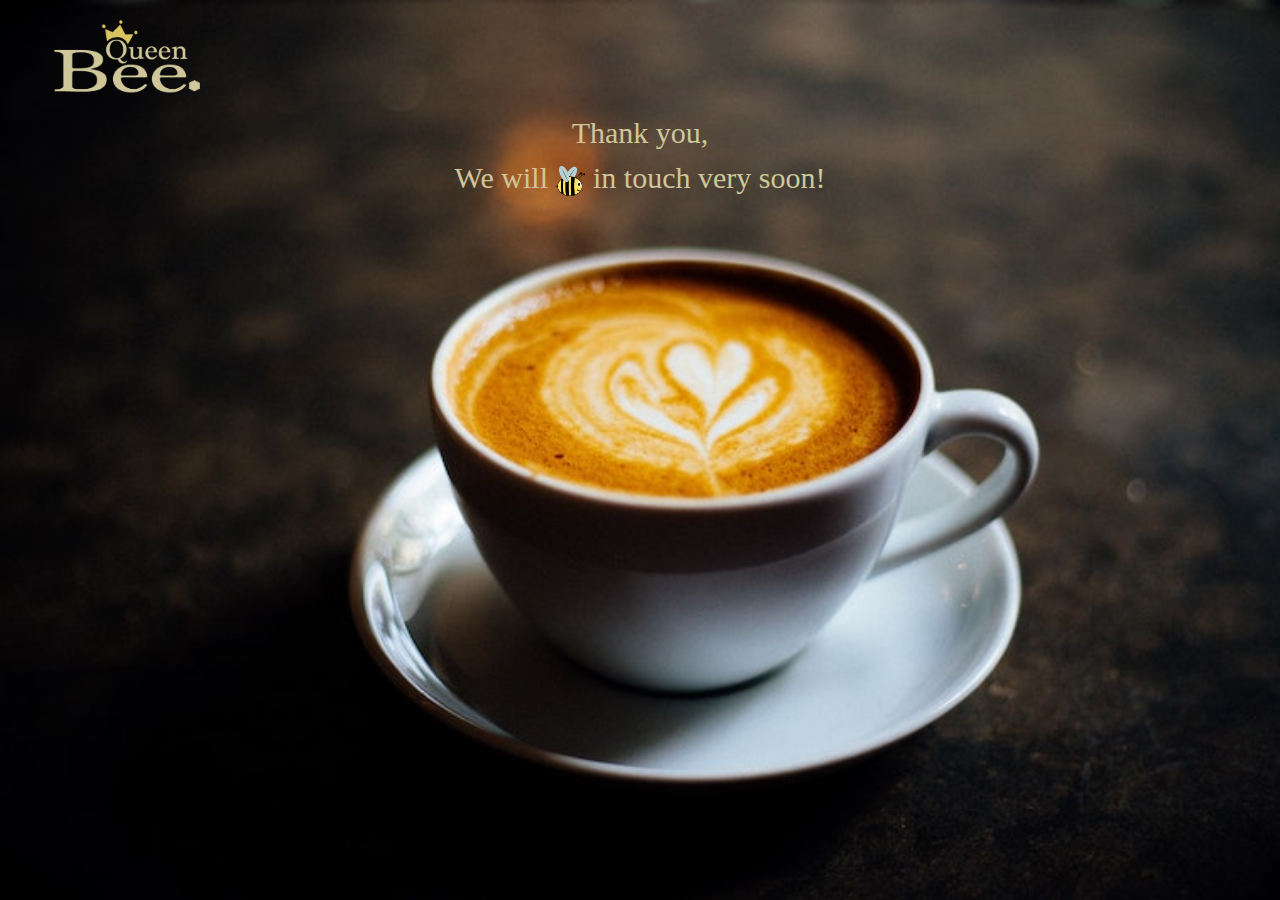
<file: index6.html>
<!DOCTYPE html>
<html lang="en">
<head>
	<meta charset="UTF-8">
	<meta name="viewport" content="width=device-width, initial-scale=1.0">
	<link rel="stylesheet" type="text/css" href="style.css" />

    <link rel="stylesheet" href="https://stackpath.bootstrapcdn.com/bootstrap/4.3.1/css/bootstrap.min.css"
        integrity="sha384-ggOyR0iXCbMQv3Xipma34MD+dH/1fQ784/j6cY/iJTQUOhcWr7x9JvoRxT2MZw1T" crossorigin="anonymous">

		<script src="https://code.jquery.com/jquery-3.3.1.slim.min.js" integrity="sha384-q8i/X+965DzO0rT7abK41JStQIAqVgRVzpbzo5smXKp4YfRvH+8abtTE1Pi6jizo" crossorigin="anonymous"></script>
		<script src="https://cdnjs.cloudflare.com/ajax/libs/popper.js/1.14.7/umd/popper.min.js" integrity="sha384-UO2eT0CpHqdSJQ6hJty5KVphtPhzWj9WO1clHTMGa3JDZwrnQq4sF86dIHNDz0W1" crossorigin="anonymous"></script>
		<script src="https://stackpath.bootstrapcdn.com/bootstrap/4.3.1/js/bootstrap.min.js" integrity="sha384-JjSmVgyd0p3pXB1rRibZUAYoIIy6OrQ6VrjIEaFf/nJGzIxFDsf4x0xIM+B07jRM" crossorigin="anonymous"></script>
	
	
		<link rel="icon" href="images/QueenBeeDarkBeige2.ico" />
		<title>Queen Bee</title>
</head>



<body id="derriere">
<a href="index.html"><img id="logoqueen" src="images/QueenBeeBeige.png"></a>


<div id="fatigue"><a href="index5.html" class="merci"><p >Thank you,<br>We will <img src="images/BeeAtrice.png" id="petiteBea"> in touch very soon!</p></a></div>





</body>
</html>
</file>
<file: style.css>
/*General*/

#body
{
font-family: 'Times New Roman', Times, serif;
background-color: white;
width: 100%;
}

/* NAVBAR BOOTSTRAP*/

#pageune{

    text-decoration: solid underline #CFC699 5px;
}
.intro{
    color: #CFC699;
    font-size: 25px;
    font-family: 'Times New Roman', Times, serif;
    margin-right: 20px;
    margin-left: 20px;
    padding: 5px 7px 5px;
  
}
.intro:hover {
    color: #34393E;
    width: 50px;
    height: 50px;
    text-decoration: none;
    background-color: #CFC699;
    border-radius: 15px;
    width: 300px;
    }


   #logoqueen{
        height: 90px;
        width: 150px;
        margin-left: 50px;
        margin-top: 20px;
    }
    @media screen and (max-width: 992px) {
        #logoqueen {
        height: 70px;
        width: 110px;
        margin-left: 15px;
        }
      }

#position{
    width: 100%;
    position: fixed;
    z-index: 8;
    top: 0;
    border-bottom: solid 6px #e9e3c9;
}

@media screen and (max-width: 768px) {
    .intro{
        color: #CFC699;
        font-size: 23px;
        font-family: 'Times New Roman', Times, serif;
        margin-right: 10px;
        margin-left: 10px;
        padding: 5px 7px 5px;
      
    }
  }


/*FOOTER BOOTSTRAP*/

    .rowfooter{
        background-color: #34393E;
        border-top: solid 15px #e9e3c9;
        padding-bottom: 25px; 
        display: flex;
        justify-content: space-around;
        }

        #copy{
            color: #CFC699;
            width: 100%;
            background-color: #262b31;
            font-family: 'Times New Roman', Times, serif;
            bottom: 0px;
            padding-bottom: 0px;
            font-size: 13px;
        }

    #imagelogoens{
        margin-top: 60px;
        margin-left: 0px;
        margin-bottom: 150px;
        width: 300px;
    }
    .imagelogo{
        width: 30px;
        height: 33px;
        margin-left: 35px;
    }

    .imagelogo:hover{
        transform: scale(0.8);
    }
    .subscribenews{
        text-decoration: none;
        color:#CFC699;
        margin-bottom: 0px;
        padding: 4px;
        padding-left: 0px;
    }
    .subscribenews:hover{
        text-decoration: none;
        background-color:#CFC699 ;
        color:#34393E ;
        border-radius: 4%;
    }

    .listepara{
        color: #CFC699;
        font-family: 'Times New Roman', Times, serif;
        margin-left: 40px;
        margin-bottom: 10px;
        font-size: 18px;
    }

    .liste{
        color: #CFC699;
        font-family: 'Times New Roman', Times, serif;
        font-weight: bold;
        font-size: 23px;
        list-style: none;
        background-color: #34393E;
        margin-top: 40px;
        margin-left: 40px;
        margin-bottom: 15px;
        margin-right: 0px;
    }

    #ensinfo{
        display: flex;
        justify-content: flex-end;
        margin-right: 0px;
    }

    .espace{
        margin: 0px 25px 20px 15px;
    }

    @media screen and (max-width: 768px) {
        .rowfooter{
            display: flex;
            justify-content: flex-end;
        }
        .liste{
            font-size: 18px;
            font-style: bold;
            margin: 0px;
            margin-bottom: 10px;
        }
        .listepara{
            font-size: 15px;
            margin: 6px 8px 2px 0px;

     }
     .imagelogo{
        width: 20px;
        height: 23px;
        margin-left: 25px;
    }
    
        #imagelogoens {
            margin: 45px 20px 20px 20px;
            display: flex;
            justify-content: flex-start;
            width: 198px;
            float:left;

         }
         #ensinfo{
            width: 500px;
            float: right;
            padding-left: 0px;
            margin: 20px 10px 35px 10px;
            
        }
        .espace{
            margin: 20px 2px 5px 15px;
        }
      }

      @media screen and (max-width: 400px){
        .rowfooter{
            display: inline-block;
        } #ensinfo{
           display: inline;
           margin:auto;
            
        }
        .espace{
            margin: 40px 2px 5px 15px;
        }
        #imagelogoens{
            margin: 35px auto 0px auto;
        }
      }


                                                                          /*PAGE UNE  ---- HOME */



/*Main*/

#about{
    font-family: 'Times New Roman', Times, serif;
    width: 80%;
    margin: 25px auto auto auto;
    display: flex;
    flex-direction: column;
}
.middle{
    justify-content: center;
    align-items: center;
    padding-left: 40px;
    padding-right: 40px;
    text-align: center;    
}


#QueenBeeLightBeige{
    width: 120px;
    height: 120px;
    margin: auto;
    margin-top: 10px;}

/*Le Carousel*/

#carouselExampleFade{
    height: 500px;
    width: 860px;
    margin-top: 155px;
    margin-right: auto;
    margin-left: auto;
    border-radius: 5%;
}
.carou{
    height: 490px;
    width: 820px;
    text-align: center;
    border: solid 5px #CFC699;
    border-radius: 5px;
}

.titrehome{
    font-size: 50px;
    color:#CFC699;
    background-color: rgba(52,57,62, 0.7);
    width: 500px;
    text-align: center;
    margin: auto;
}

.parahome{
    font-size: 20px;
    background-color: rgba(52,57,62, 0.7);
    width: 500px;
    text-align: center;
    margin: auto;
}

.carouselparent{
    position: absolute;
}

#traits{
    z-index: 2;
}

@media screen and (max-width: 792px) {
    .titrehome {
        width: 230px;
        font-size: 17px;
        text-align: center;

    }
    .parahome {
        width: 230px;
        font-size: 13px;
        text-align: center;
        margin: auto;

      }
      .carou{
        height: 400px;
        width: 570px;
        text-align: center;
        border: solid 5px #CFC699;
        border-radius: 5px;
        margin-left: auto;
        margin-right: auto;
      }
      #carouselExampleFade{
        height: 420px;
        width: 600px;
      }
  }

  @media screen and (max-width: 400px) {
    .carou{
        width: 320px;
        height: 215px;
    }
    #carouselExampleFade{
        height: 230px;
        width: 350px;
      }
}



/*Gallery Photo*/

#photobox{
    margin-bottom: 10px;
    margin-left: auto;
    margin-right: auto;
}
.galleryphoto{
    display:flex;
    justify-content: space-around;
    margin: auto;
}

.margin{
    margin-top: 20px;
    margin-bottom: 20px;
    position: relative;
    text-align: center;
    color: white;
    margin-left: auto;
    margin-right:auto ;
   }

.taillephoto{
        width: 335px;
        height: 400px;
        box-shadow:  10px 10px 5px rgba(207, 198, 153, 0.46);
        border-radius: 9px;
        border: solid 3px #CFC699;
        transition-timing-function: ease-in-out;
        transition: all 0.5s ease-in-out;
        display: block;
        text-align: center;
}

    .taillephoto:hover{
 transform: scale(1.06);
   }


   .centered{
    font-size: 20px;
    position:absolute;
    top: 93%;
    left: 50%;
    transform: translate(-50%, -50%);
    text-decoration: none;
    color:#CFC699;
    border-radius: 15px;
    
}
.centered:hover{
    background-color: #CFC699;
    color:#34393E;
    text-decoration: none;
    width: 180px;
}



@media screen and (max-width: 400px) {
    .taillephoto {
        width: 310px;
        height: 380px;
     }
     .centered{
        font-size: 14px;
        width: 130px;
    }
    .centered:hover{
        font-size: 14px;
        width: 130px;
    }
    }

    @media screen and (max-width: 768px) {
        .taillephoto {
            width: 210px;
            height: 270px;
            border-bottom: none;
     }

     .centered{
        font-size: 14px;
        width: 130px;
    }
    .centered:hover{
        font-size: 14px;
        width: 130px;
    }
    }
    
    
   a  .nolink{
        text-decoration: none;
        box-shadow:  10px 10px 5px rgba(207, 198, 153, 0.46);
        border-radius: 90px;
        border: solid 3px #CFC699;
    }

    .nolink:visited{
                text-decoration: none;

    }



   /* PAGE DEUX CAFE MENU*/                                                                   /* PAGE DEUX CAFE MENU*/


#bodydeux
{
    font-family: 'Times New Roman', Times, serif;
    background-image: url(images/calum_lewis.jpg);
    background-size: cover;

}

.repas{
    border: solid 3px #CFC699;
    background-color: #34393E;
    color: #CFC699;
    width: 800px;
    margin: 0px auto;
    padding: 9px;

}

#Prices{
    margin: 20px auto;
    width: 300px;
    text-align: center;
    color: #CFC699;
}

.prix{
    margin: 10px auto;
    width: 800px;
    text-align: justify;
    border: solid 3px #CFC699;
    background-color: white;
    opacity: 0.9;
    padding-left: 20px;
    padding-right: 20px;
    padding-bottom: 20px;
    padding-top: 20px;
}

@media screen and (max-width: 968px) {
    .repas{
        width: 530px;
        font-size: 25px;
   }
    .prix{
    width: 530px;
    
    }
    .menucentre{
        margin-right:auto;
        margin-left: auto;
    }
  }


@media screen and (max-width: 400px) {
    .repas{
        width: 300px;
        font-size: 25px;
   }
    .prix{
    width: 300px;
    
    }
    .menucentre{
        margin-right:auto;
        margin-left: auto;
    }
  }


#source{
    text-align: center;
    background-color: #CFC699;
}

#menulist{
    margin-top: 170px;
    margin-bottom: 50px;
}

#spooncafemenu{
    margin: auto;
    text-align: center;
    width: 270px;
    height: 150;
    display: block;
    transition: 0.7s;
}
#spooncafemenu:hover{
    width: 310px;
}


  /* PAGE TROIS SHOP*/                                                                   /* PAGE TROIS SHOP*/


  #maintroishun{
    margin-top: 115px;
    padding-top: 50px;
    text-align: center;
    margin-bottom: 5px;
    }
    #search{
        border: solid 2px #CFC699;
        float: right;
        margin-right: 20px;
        background-color: #CFC699;
        color: #CFC699;
        border: solid 2px #CFC699;
    }
    
    @media screen and (max-width: 576px) {
        #search{
            float: right;
            margin-right: 10px;
     }
    }

.card{
   margin: auto;
   margin-top:35px;
   box-shadow:  10px 10px 5px rgba(207, 198, 153, 0.46);
   width: 240px;
   color:#34393E;
   border: solid 12px #34393E;
   background-color:#34393E;
   transition: 0.9s ease-in-out;
}

@media screen and (min-width: 576px) {
   .card{
    width: 220px;
 }
}
#texttt{
    color:#34393E;
   border: solid 1px #CFC699;
   background-color:#cfc6990e;
}
.card:hover{
    transform: scale(1.09);
}

.card img{
    height: 200px;
    display: block;
    text-align: center;
}
.btn-dark{
    background-color:#CFC699;
    color:#34393E;
}
#bouton{
    background-color:#CFC699;
    color:#34393E;
    display: block;
    text-align: center;
    border-radius: 5px;
}
#bouton:hover{
    background-color:#34393E;
    color:#CFC699;
    border: solid 2px #CFC699;
}
#boutique{
    text-align: center;
    margin-bottom: 35px;
    margin-left: auto;
    margin-right: auto;
}
.card-title{
    font-size: 17px;
    font-weight: bold;
}

  /*PAGE QUATRE BEE KEEPING COURSE*/                                                      /*PAGE QUATRE BEE KEEPING COURSE*/


.textpagequatre{
    text-align: center;
    width: auto;
    margin: auto;
    margin-top: 5px;
    padding: 0px 0px 7px 0px;
}

#textpagequatrebee{
    margin-top: 145px;
    margin-bottom: 20px;
    text-align: center;
    width: auto;
    padding: 15px 50px 2px 50px;
}

#spoon{
    width: 150px;
    height: 90px;
    margin: auto;
    display: block;
    margin-bottom: 40px;
    transition: 0.7s;
}
#spoon:hover{
    transform: scale(1.1);
}


@media screen and (max-width: 576px) {
    #spoon {
        width: 180px;
        height: 110px;
}}

.grid{
   display: flex;
   margin: auto;
   justify-content: space-around;
   flex-wrap: wrap;
}

#video{
    border: solid 5px #CFC699;
    padding-top:0px;
    background-color: #34393E;
    border-radius: 10px;
    margin-bottom: 30px;
    height: 430px;
    width: 600px; 
}

 #spooncentre{
     margin-top: 0px;
     margin-bottom: 0px;
     width: 500px;
     text-align: center;
 }

 #reduction{
     font-size: 18px;
 }

@media screen and (max-width:400px) {
   #video {
   width: 290px;
   height: 190px;
   margin: auto;
   margin-top: 0px;
}
#spooncentre{
    margin-top: 35px;
    width: 300px;
    text-align: center;
}
#reduction{
    font-size: 25px;
}}


 /* PAGE CINQ CONTACT FORM*/                                                         /* PAGE CINQ CONTACT FORM*/

#contact{
    margin:165px auto 20px;
    border: 20px;
    font-family: 'Times New Roman', Times, serif;
    border: solid 4px #CFC699;
    background-color: rgba(238, 235, 218, 0.9);
    text-align: left;
    padding-top: 10px;
    padding-left:40px;
    padding-right:40px;
    padding-bottom: 50px;
    width: 530px;
}

#bodypagecinq{
    background-image: url(images/bermix-studio-beXS0Yun9AU-unsplash.jpg);
  background-size: cover;
  background-attachment: fixed;

}

#formtitre{
    margin-top: 140px;
    font-family: 'Times New Roman', Times, serif;
    text-align: center;
    font-size: 40px;
}

#textarea{
    width: 442px;
}

#imagegoogle{
    width: 500px;
    height: 350px;
    margin: auto;
    display: block;
    margin-bottom: 50px;
    filter: grayscale(100%);

}
.textgoogle
{
    font-family: 'Times New Roman', Times, serif;
    text-align: center;
    font-size: 40px; 
}
#divtext{
    margin:30px auto 30px;
    border: 20px;
    font-family: 'Times New Roman', Times, serif;
    border: solid 4px #CFC699;
    background-color: rgba(238, 235, 218, 0.9);
    padding-top: 10px;
    padding-left:10px;
    padding-right:10px;
    width: 530px;
}

#submit{
    width: 145px;
    height: 95px;
    display: block;
    text-align: center;
    margin-left: auto;
    margin-right: auto;
    transition: 0.8s;
}
#submit:hover{
    width: 170px;
    height: 110px;
}
@media screen and (max-width: 576px) {
    #contact {
    width: 300px;
    }
    #formtitre{
    font-size: 30px;
    }
    #imagegoogle{
     width: 200px;
     height: 150px;
    }
    .textgoogle{
        font-size: 30px;
    }
    #divtext{
        width: 280px;
    }
    #textarea{
        width: 200px;
       
    }
    #exampleInputEmail{
        width: 200px;
    }
    #fatigue{
        margin-top: 60px;
        font-size: 20px;
        }
  }

  /*Sixieme Page*/


.merci{
    margin: auto;
    text-align: center;
    width: 260px;
    color: #CFC699;
    font-family: 'Times New Roman', Times, serif;
    font-size: 30px;
    transition: 0.7s;
}

.merci:hover{
    color: #fefe9b;
    background-color:#CFC699 ;
    border-radius: 50%;
    opacity: 0.9;
    text-decoration: none;
    transform: scale(1.1);
}

#derriere{
    background-image: url(images/dani-ZLqxSzvVr7I-unsplash\ 16.35.25.jpg);
    width: 100%;
    height: auto;
    background-repeat: no-repeat;
    background-attachment: fixed;
    background-size: cover;

}


#petiteBea{
    width: 30px;
    height: 30px;
}
</file>
